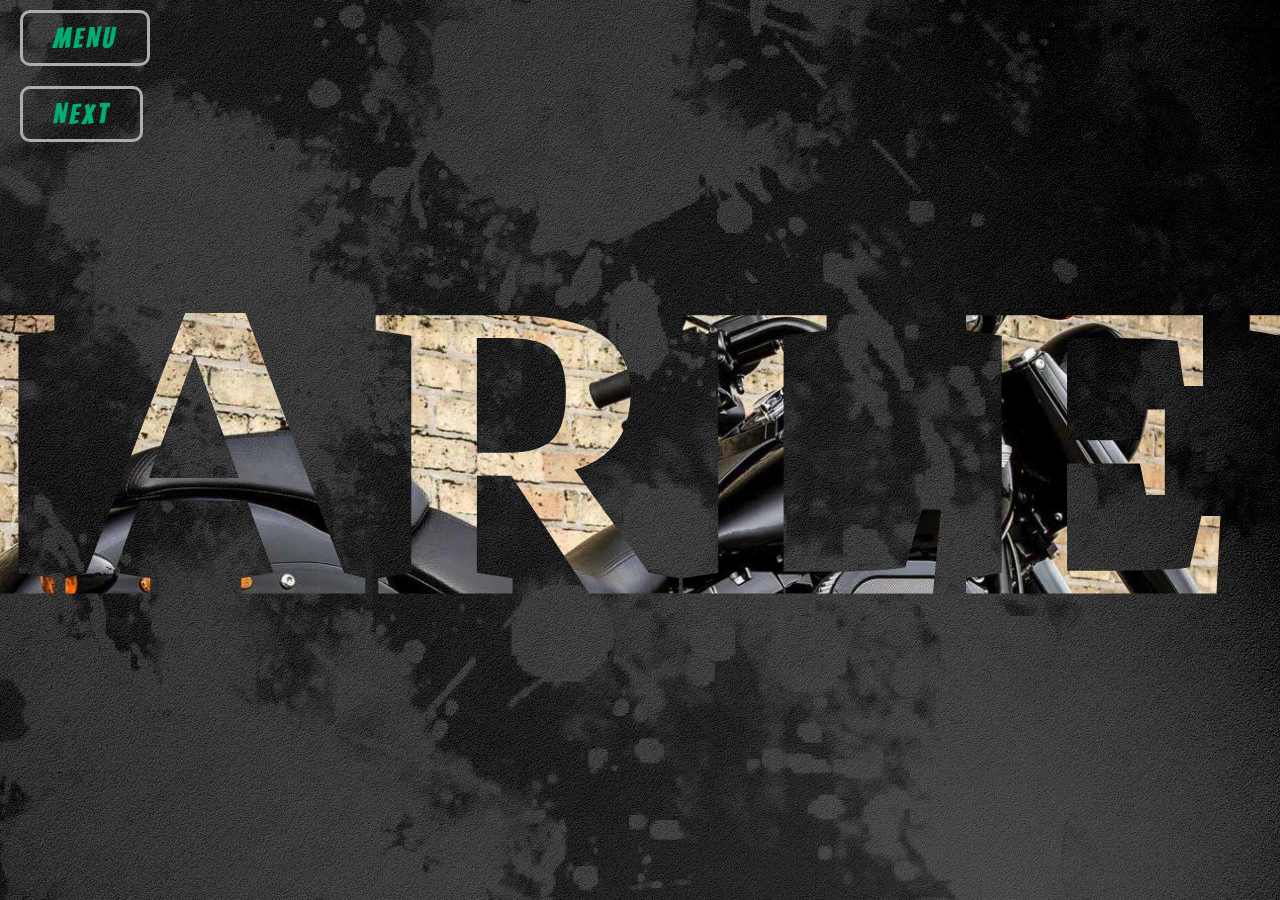
<file: Page01.html>
<!DOCTYPE html>
<html>
    <head>
        <meta charset="utf-8">
        <meta http-equiv="X-UA-Compatible" content="IE=edge">
        <title>First Sample</title>
        <meta name="viewport" content="width=device-width, initial-scale=1">
        <link rel="stylesheet" href="styles-page01.css">
    </head>
    <body>
            <div class="layer1">
            </div>
            <div class="layer2">
                    <div class="text">
                    <h1>
                        HARLEY
                    </h1>
                </div>
            </div>
            <div class="btn">
                <a href="index.php" class="button" style="margin-right: 1225px;">
                    <span></span>
                    MENU
                </a>
            </div>
        <div class="btn">
            <a href="Page02.html" class="button">
                <span></span>
                NEXT
            </a>
        </div>
        <script src="https://code.jquery.com/jquery-3.5.1.min.js" integrity="sha256-9/aliU8dGd2tb6OSsuzixeV4y/faTqgFtohetphbbj0=" crossorigin="anonymous"></script>
        <script>
            $(document).ready(function(e){
                $('.button').on('mouseenter', function(e){
                    x = e.pageX - $(this).offset().left;
                    y = e.pageY - $(this).offset().top;
                    $(this).find('span').css({top: y, left:x})
                })
                $('.button').on('mouseout', function(e){
                    x = e.pageX - $(this).offset().left;
                    y = e.pageY - $(this).offset().top;
                    $(this).find('span').css({top: y, left:x})
                })
            })
        </script>
    </body>
</html>
</file>
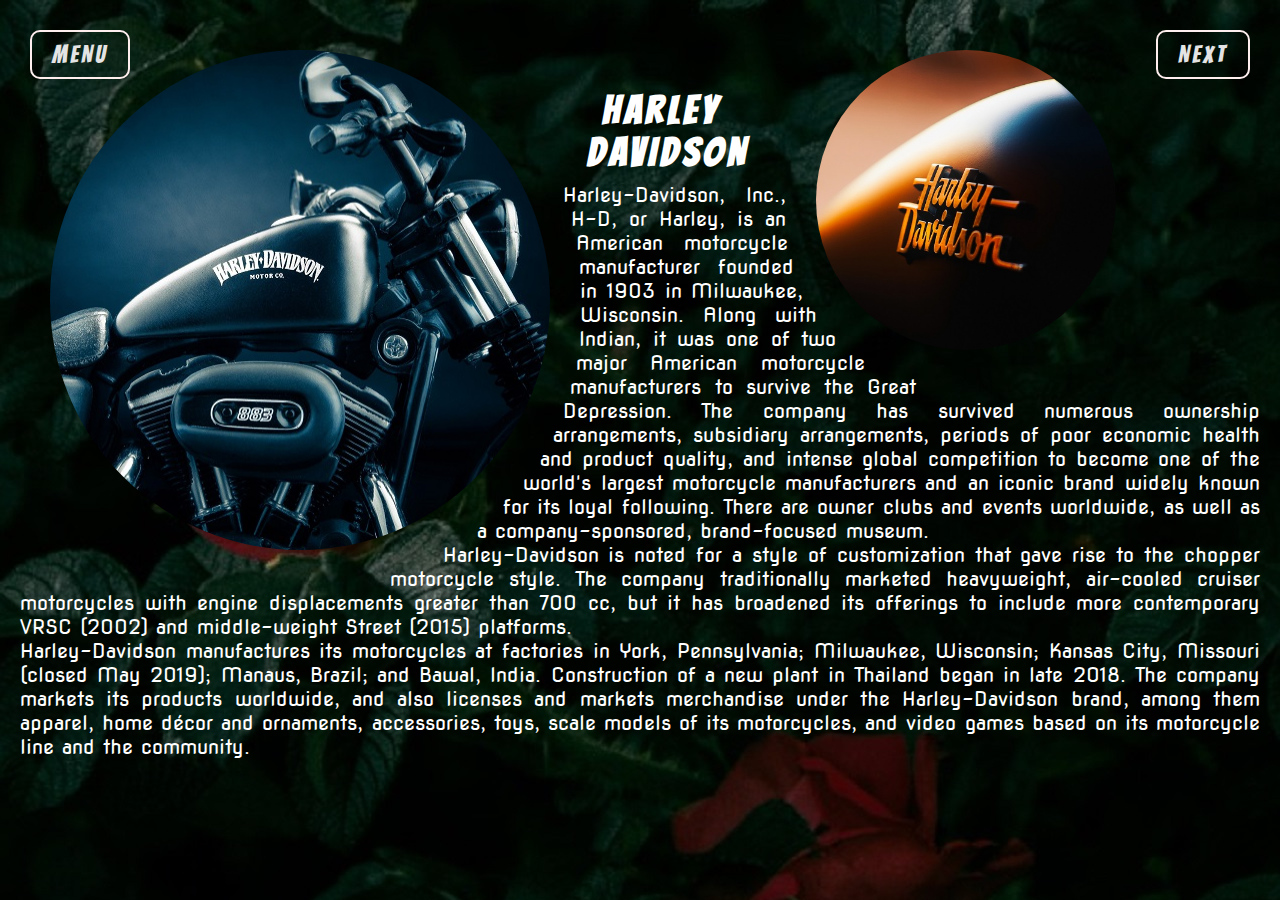
<file: Page02.html>
<!DOCTYPE html>
<html>
    <head>
        <meta charset="utf-8">
        <meta http-equiv="X-UA-Compatible" content="IE=edge">
        <title>ITZ YOUR BDAY</title>
        <meta name="viewport" content="width=device-width, initial-scale=1">
        <link rel="stylesheet" href="styles-page02.css">
    </head>
    <body>
        <section>
            <div class="btn" >
                <a href="index.html" class="button" >
                    <span></span>
                    MENU
                </a>
            </div>
            <div class="btn"style="float: right;">
                <a href="Page03.html" class="button">
                    <span></span>
                    NEXT
                </a>
            </div>
            
            <div class="circle circle1">
                <img src="Page02a.jpg" style="border-radius: 50%; width: 500px; height: 500px;">
            </div>
            <div class="circle circle2">
                <img src="Page02b.jpg" style="border-radius: 50%; width: 300px; height: 300px;">
            </div>
            <div>
                <h2>HARLEY DAVIDSON</h2>
                <p>Harley-Davidson, Inc., H-D, or Harley, is an American motorcycle manufacturer founded in 1903 in 
                    Milwaukee, Wisconsin. Along with Indian, it was one of two major American motorcycle manufacturers
                    to survive the Great Depression. The company has survived numerous ownership arrangements, 
                    subsidiary arrangements, periods of poor economic health and product quality, and intense global competition
                    to become one of the world's largest motorcycle manufacturers and an iconic brand widely known for its 
                    loyal following. There are owner clubs and events worldwide, as well as a company-sponsored, brand-focused museum.<br>
                    Harley-Davidson is noted for a style of customization that gave rise to the chopper motorcycle style. The company traditionally marketed heavyweight, air-cooled cruiser motorcycles with engine displacements greater than 700 cc, but it has broadened its offerings to include more contemporary VRSC (2002) and middle-weight Street (2015) platforms.
                    <br>
                    Harley-Davidson manufactures its motorcycles at factories in York, Pennsylvania;
                    Milwaukee, Wisconsin; Kansas City, Missouri (closed May 2019); Manaus, Brazil; and Bawal, India. 
                    Construction of a new plant in Thailand began in late 2018. The company markets its products worldwide, 
                    and also licenses and markets merchandise under the Harley-Davidson brand, among them apparel, 
                    home décor and ornaments, accessories, toys, scale models of its motorcycles, 
                    and video games based on its motorcycle line and the community.</p>
            </div>
            
        </section>
        <script src="https://code.jquery.com/jquery-3.5.1.min.js" integrity="sha256-9/aliU8dGd2tb6OSsuzixeV4y/faTqgFtohetphbbj0=" crossorigin="anonymous"></script>
        <script>
            $(document).ready(function(e){
                $('.button').on('mouseenter', function(e){
                    x = e.pageX - $(this).offset().left;
                    y = e.pageY - $(this).offset().top;
                    $(this).find('span').css({top: y, left:x})
                })
                $('.button').on('mouseout', function(e){
                    x = e.pageX - $(this).offset().left;
                    y = e.pageY - $(this).offset().top;
                    $(this).find('span').css({top: y, left:x})
                })
            })
        </script>
    </body>
</html>
</file>
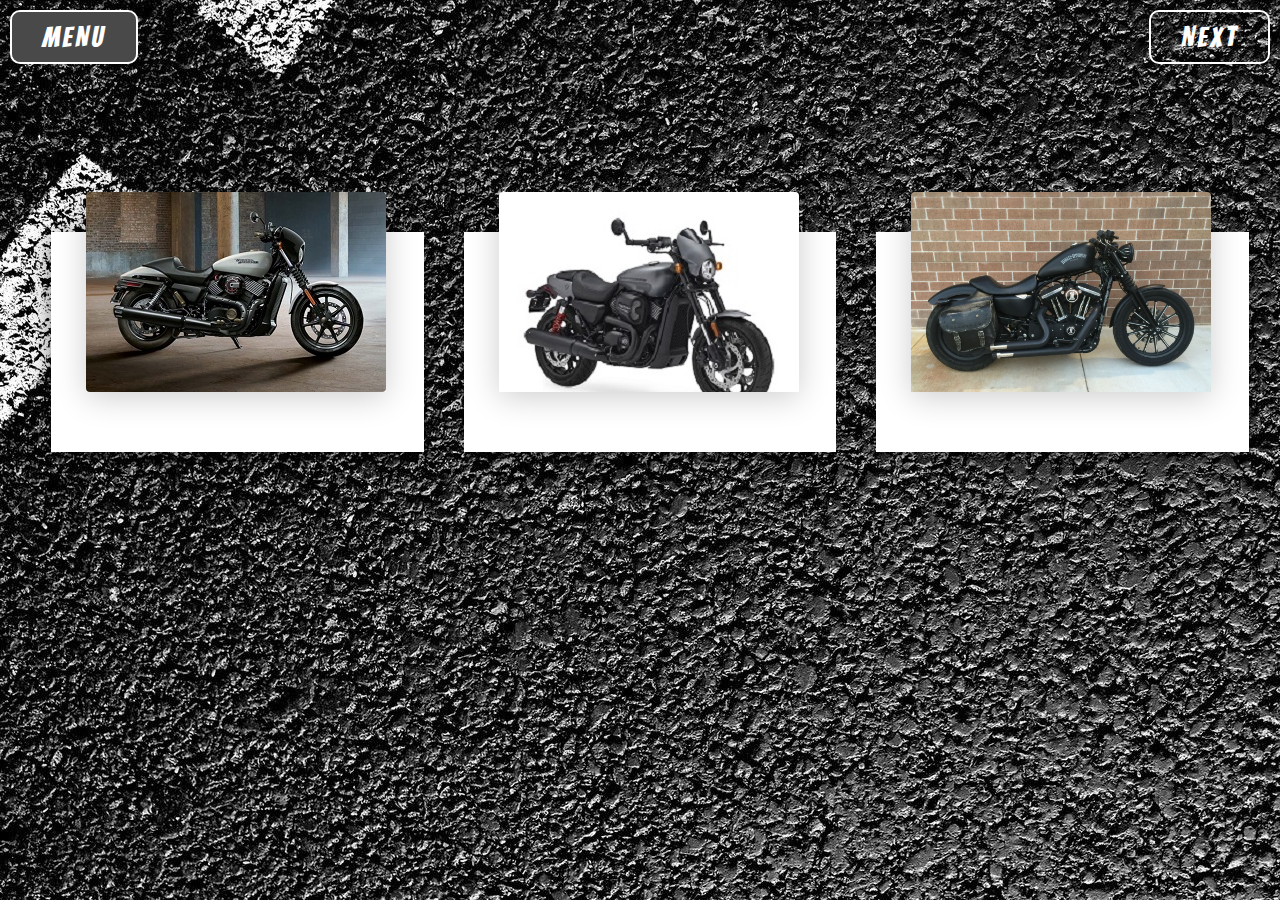
<file: Page03.html>
<!DOCTYPE html>
<html>
    <head>
        <meta charset="utf-8">
        <meta http-equiv="X-UA-Compatible" content="IE=edge">
        <title>MODELS</title>
        <meta name="viewport" content="width=device-width, initial-scale=1">
        <link rel="stylesheet" href="styles-page03.css">
    </head>
    <body>
        <div class="btn">
            <a href="index.html" class="button">
                <span></span>
                MENU
            </a>
    </div>
        <div class="btn" style="float: right;">
            <a href="Page04.html" class="button">
                <span></span>
                NEXT
            </a>
    </div>
        <div class="container">
            <div class="Card">
                <div class="imgBx">
                    <img src="Page03a.jpg">
                </div>
                <div class="contentBx">
                    <h2>Harley-Davidson Street 750</h2>
                    <p>
                        Starting at INR 5,00,000
                        <br>
                    </p>
                    <span>
                        <img src="play.png" style="width: 20px; height:20px; display: inline-block; align-items: center;">
                        <a href="https://www.harley-davidson.com/in/en/motorcycles/street-750.html">Check it out...</a>
                    </span>
                </div>
            </div>
            <div class="Card">
                <div class="imgBx">
                    <img src="Page03b.jpg">
                </div>
                <div class="contentBx">
                    <h2>Street Rod</h2>
                    <p>
                        Starting at INR 6,00,000<br>
                        </p>
                    <span>
                        <img src="play.png" style="width: 20px; height:20px; display: inline-block; align-items: center;">
                        <a href="https://www.harley-davidson.com/in/en/motorcycles/street-rod.html">Check it out...</a>
                    </span>
                </div>
            </div>
            <div class="Card">
                <div class="imgBx">
                    <img src="Page03c.jpg">
                </div>
                <div class="contentBx">
                    <h2>Iron 883</h2>
                    <p>
                        Starting at INR 10,00,000<br>
                        </p>
                    <span>
                        <img src="play.png" style="width: 20px; height:20px; display: inline-block; align-items: center;">
                        <a href="https://www.harley-davidson.com/in/en/motorcycles/iron-883.html">Check it out...</a>
                    </span>
                </div>
            </div>
        </div>
        <script src="https://code.jquery.com/jquery-3.5.1.min.js" integrity="sha256-9/aliU8dGd2tb6OSsuzixeV4y/faTqgFtohetphbbj0=" crossorigin="anonymous"></script>
        <script>
            $(document).ready(function(e){
                $('.button').on('mouseenter', function(e){
                    x = e.pageX - $(this).offset().left;
                    y = e.pageY - $(this).offset().top;
                    $(this).find('span').css({top: y, left:x})
                })
                $('.button').on('mouseout', function(e){
                    x = e.pageX - $(this).offset().left;
                    y = e.pageY - $(this).offset().top;
                    $(this).find('span').css({top: y, left:x})
                })
            })
        </script>
    </body>
</html>
</file>
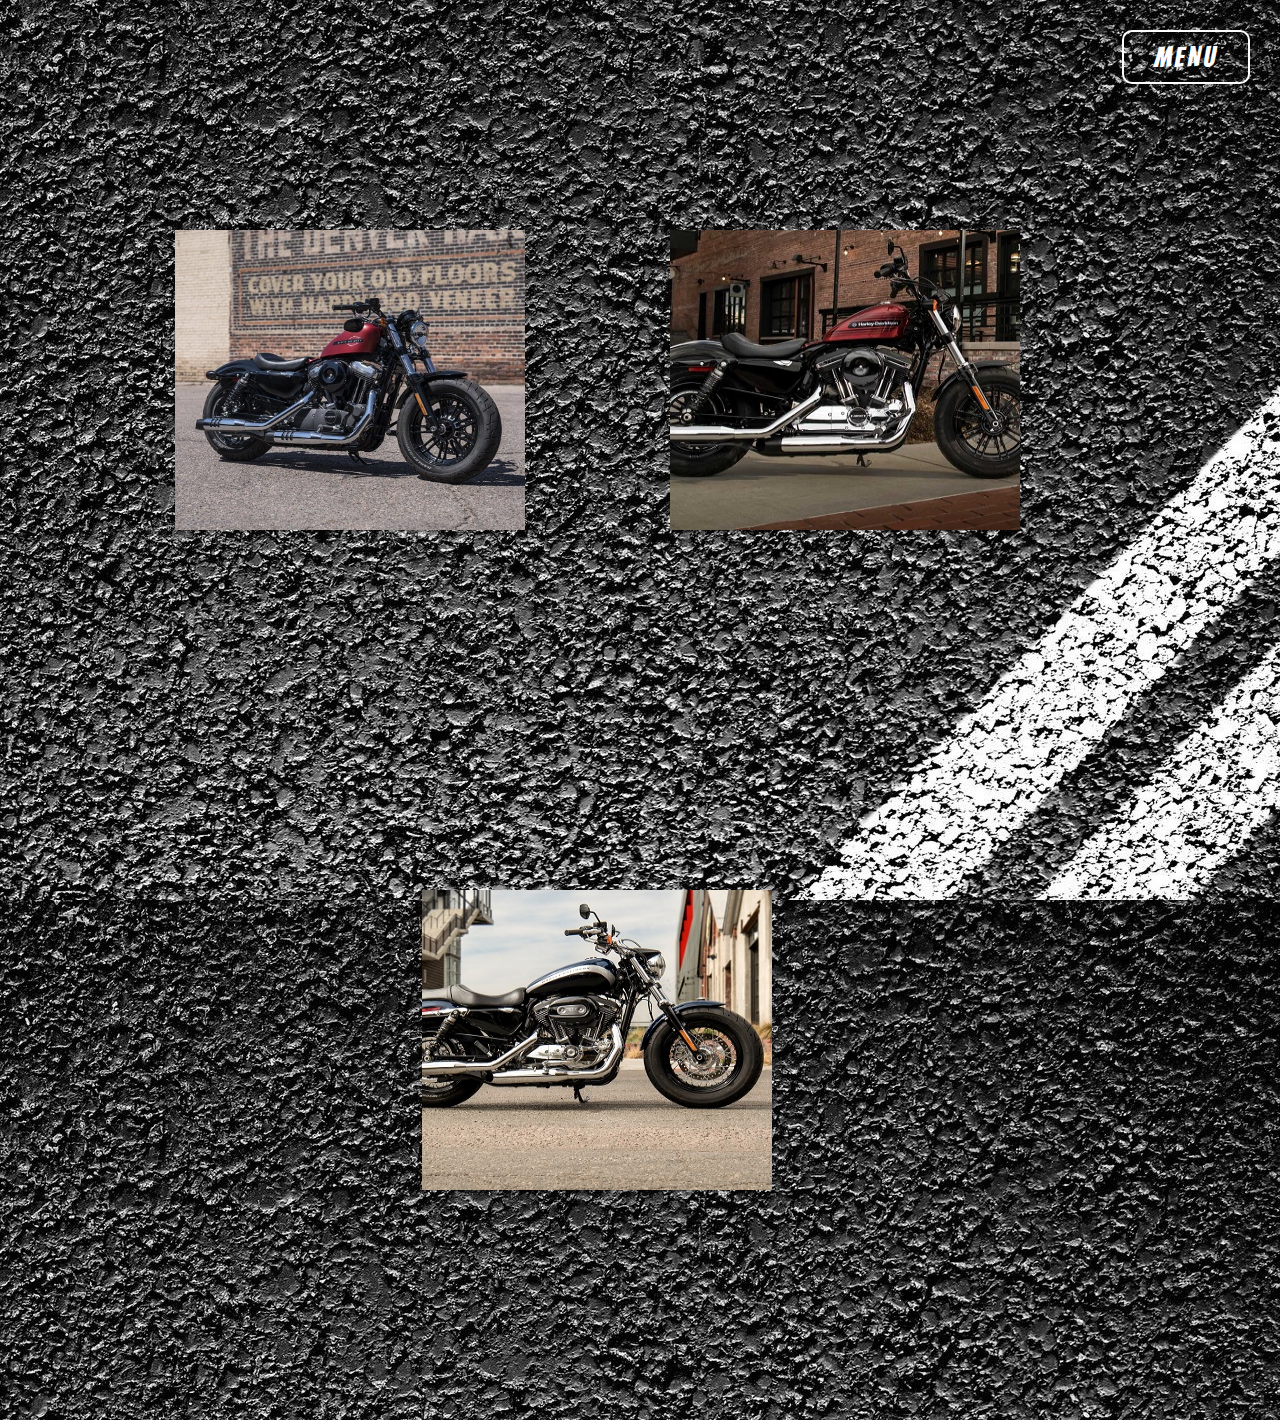
<file: Page04.html>
<!DOCTYPE html>
<html>
    <head>
        <meta charset="utf-8">
        <meta http-equiv="X-UA-Compatible" content="IE=edge">
        <title>MODELS</title>
        <meta name="viewport" content="width=device-width, initial-scale=1">
        <link rel="stylesheet" type="text/css" href="styles-page04.css">
    </head>
    <body>
        <section>
            <div class="btn" style="float: right;">
                    <a href="index.html" class="button">
                        <span></span>
                        MENU
                    </a>
            </div>
        </section>
        <div class="cont">
            <div class="box">
                <div class="imgBx">
                    <img src="Page04a.jpg"/>
                </div>
                <div class="contentBx">
                    <h2 style="font-family: 'Bangers', cursive;">
                        FORTY-EIGHT
                    </h2>
                    <p>
                        
                    </p>
                </div>
            </div>

            <div class="box">
                <div class="imgBx">
                    <img src="Page04b.jpg"/>
                </div>
                <div class="contentBx">
                    <h2 style="font-family: 'Bangers', cursive;">
                        FORTY-EIGHT SPL
                    </h2>
                    <p>
                        
                    </p>
                </div>
            </div>

            <div class="box">
                <div class="imgBx">
                    <img src="Page04c.jpg"/>
                </div>
                <div class="contentBx">
                    <h2 style="font-family: 'Bangers', cursive;">
                        1200 CUSTOM
                    </h2>
                    <p>
                        
                    </p>
                </div>
            </div>
        </div>
        <script src="https://code.jquery.com/jquery-3.5.1.min.js" integrity="sha256-9/aliU8dGd2tb6OSsuzixeV4y/faTqgFtohetphbbj0=" crossorigin="anonymous"></script>
        <script type="text/javascript" src="vanilla-tilt.js"></script>
        <script type="text/javascript">
            VanillaTilt.init(document.querySelectorAll(".box"), {
                max: 25,
                speed: 400
            });

            $(document).ready(function(e){
                $('.button').on('mouseenter', function(e){
                    x = e.pageX - $(this).offset().left;
                    y = e.pageY - $(this).offset().top;
                    $(this).find('span').css({top: y, left:x})
                })
                $('.button').on('mouseout', function(e){
                    x = e.pageX - $(this).offset().left;
                    y = e.pageY - $(this).offset().top;
                    $(this).find('span').css({top: y, left:x})
                })
            })
        </script>
    </body>
</html>
</file>
<file: styles-page01.css>
@import url("https://fonts.googleapis.com/css2?family=Bangers&family=Nova+Flat&display=swap");

body {
  background-repeat: no-repeat;
  background: 100vw 100vh url("IndexBg1.jpg");
  height: 100vh;
  width: 100%;
  margin: 0;
  padding: 0;
  object-fit: fill;
  font-family: "Montserrat", fantasy;
}

.layer2 {
  position: absolute;
  top: 0%;
  left: 0%;
  width: 100%;
  height: 100vh;
  background-attachment: fixed;
  background-position: center;
  transition: 2s;
}

.layer2 .text h1 {
  position: fixed;
  font-size: 425px;
  margin: 0;
  font-weight: 900;
  top: 50%;
  left: 50%;
  transform: translate(-50%, -50%);
  background: url(Page01a.jpg) 50% 30%;
  background-size: cover;
  -webkit-text-fill-color: transparent;
  -webkit-background-clip: text;
}

.layer1 {
  position: absolute;
  top: 50%;
  left: 50%;
  transform: translate(-50%, -50%);
  width: 85%;
  height: 60vh;
  background-attachment: fixed;
  background-position: center;
  transition: 3s;
  z-index: 1;
}

.layer1:hover {
  box-shadow: 20px 55px 80px rgba(0, 0, 0, 1);
}

.btn {
  margin: 0;
  padding: 0;
  box-sizing: border-box;
  display: inline-flex;
  justify-content: flex-end;
  align-items: right;
  overflow: hidden;
}

.btn .button {
  position: relative;
  padding: 10px 30px;
  border: 3px solid #adadad;
  font-size: 28px;
  border-radius: 10px;
  margin: 10px;
  margin-left: 20px;
  font-family: "Bangers";
  display: inline-block;
  text-decoration: none;
  color: #00af75;
  letter-spacing: 3px;
  transition: 0.6s;
  overflow: hidden;
}

.btn .button:hover {
  color: #51fc68;
}

.btn span {
  position: absolute;
  display: block;
  width: 0px;
  height: 0px;
  transform: translate(-50%, -50%);
  border-radius: 50%;
  background: #57035f;
  transition: width 0.5s, height 0.5s;
  z-index: -1;
}

.btn:hover span {
  width: 300px;
  height: 300px;
}
</file>
<file: styles-page02.css>
@import url("https://fonts.googleapis.com/css2?family=Bangers&family=Nova+Flat&display=swap");

* {
  margin: 0;
  padding: 0;
  box-sizing: border-box;
  font-family: "Nova Flat", cursive;
}

body {
  background: url("AboutBg.jpeg");
}

section {
  margin: 0;
  position: relative;
  width: 100%;
  padding: 20px;
}

.circle {
  position: relative;
  overflow: hidden;
}

.circle.circle1 {
  float: left;
  margin: 30px;
  shape-outside: circle();
}

.circle.circle2 {
  float: right;
  margin: 30px;
  shape-outside: circle();
}

section h2 {
  color: #ffffff;
  letter-spacing: 3px;
  font-family: "Bangers", cursive;
  letter-spacing: 4px;
  font-size: 40px;
  margin-bottom: 10px;
  text-align: center;
}

section p {
  color: #ffffff;
  font-size: 20px;
  text-align: justify;
}

.btn {
  margin: 0;
  padding: 0;
  box-sizing: border-box;
  display: inline-flex;
  justify-content: flex-end;
  align-items: right;
  overflow: hidden;
}

.btn .button {
  position: relative;
  padding: 10px 20px;
  border: 2px solid #ffeeee;
  font-family: "Bangers", cursive;
  font-size: 24px;
  border-radius: 10px;
  margin: 10px;
  display: inline-block;
  text-decoration: none;
  color: #e4e4e4;
  letter-spacing: 3px;
  transition: 0.6s;
  overflow: hidden;
}

.btn .button:hover {
  color: #fef2ff;
}

.btn span {
  position: absolute;
  display: block;
  width: 0px;
  height: 0px;
  transform: translate(-50%, -50%);
  border-radius: 50%;
  background: #5e5a5a;
  transition: width 0.5s, height 0.5s;
  z-index: -1;
}

.btn:hover span {
  width: 300px;
  height: 300px;
}
</file>
<file: styles-page03.css>
@import url("https://fonts.googleapis.com/css2?family=Bangers&family=Nova+Flat&display=swap");

* {
  margin: 0;
  padding: 0;
  font-family: "Nova Flat", cursive;
}

body {
  justify-content: center;
  align-items: center;
  height: 100%;
  width: 100vw;
  background: url(ModelsBGa.jpg);
}

.container {
  width: 1260px;
  position: relative;
  display: flex;
  margin: 12vh auto;
  justify-content: center;
  align-items: center;
  flex-wrap: wrap;
  padding: 20px;
}

.container .Card {
  position: relative;
  width: 342.5px;
  height: 180px;
  background: #ffffff;
  margin: 30px 20px;
  padding: 20px 15px;
  flex-direction: column;
  box-shadow: 0 5px 20px rgba(0, 0, 0, 0.5);
  transition: 0.3s ease-in-out;
}

.container .Card:hover {
  height: 280px;
}

.container .Card .imgBx {
  position: relative;
  width: 300px;
  height: 200px;
  top: -60px;
  left: 20px;
  z-index: 1;
  overflow: hidden;
  box-shadow: 0 5px 30px rgba(0, 0, 0, 0.2);
}

.container .Card .imgBx img {
  max-width: 100%;
  border-radius: 4px;
}

.container .Card .contentBx {
  position: relative;
  margin-top: -50px;
  padding: 10px 15px;
  visibility: hidden;
  opacity: 0;
  color: #000000;
  transition: 0.3s ease-in-out;
}

.container .Card .contentBx h2 {
  margin-bottom: 8px;
  font-family: "Bangers", cursive;
  letter-spacing: 3px;
  text-align: center;
}

.container .Card .contentBx p {
  margin-top: 20px;
  text-align: center;
}

.container .Card .contentBx span {
  margin-top: 50px;
  justify-content: center;
  align-items: center;
  text-align: center;
  margin-left: 55px;
}
.container .Card .contentBx span img {
  filter: invert(1);
}
.container .Card .contentBx a {
  text-decoration: none;
  font-size: 20px;
  letter-spacing: 3px;
  color: #0a0a0a;
  text-align: center;
  text-transform: uppercase;
}

.container .Card .contentBx a:after {
  color: #ffffff;
  text-decoration: none;
}

.container .Card:hover .contentBx {
  visibility: visible;
  opacity: 1;
}

.btn {
  margin: 0;
  padding: 0;
  box-sizing: border-box;
  display: inline-flex;
  justify-content: center;
  align-items: center;
  overflow: hidden;
}

.btn .button {
  position: relative;
  padding: 10px 30px;
  border: 2.5px solid #ffffff;
  border-radius: 10px;
  font-size: 28px;
  margin: 10px;
  font-family: "Bangers";
  display: inline-block;
  text-decoration: none;
  color: #ffffff;
  letter-spacing: 3px;
  transition: 0.6s;
  overflow: hidden;
}

.btn .button:hover {
  border-color: rgb(251, 255, 0);
  color: #fffb00;
}

.btn span {
  position: absolute;
  display: block;
  width: 0px;
  height: 0px;
  transform: translate(-50%, -50%);
  border-radius: 50%;
  background: #494949;
  transition: width 0.5s, height 0.5s;
  z-index: -1;
  overflow: hidden;
}

.btn:hover span {
  width: 300px;
  height: 300px;
  overflow: hidden;
}
</file>
<file: styles-page04.css>
@import url("https://fonts.googleapis.com/css2?family=Bangers&family=Nova+Flat&display=swap");

* {
  margin: 0;
  padding: 0;
  box-sizing: border-box;
  font-family: "Nova Flat", cursive;
}

body {
  margin: 0;
  padding: 0;
  background: 100vw 100vh url("ModelsBGa.jpg");
}

.cont {
  position: relative;
  display: flex;
  justify-content: center;
  align-items: center;
  flex-direction: row;
  padding: 50px 0px;
  margin-left: 8vw;
  transform-style: preserve-3d;
  flex-wrap: wrap;
}

.cont .box {
  position: relative;
  width: 350px;
  height: 300px;
  margin: 20vh auto;
  background: #ffffff;
}

.cont .box:hover {
  box-shadow: 0 50px 80px rgba(88, 88, 88, 0.5);
}
.cont .box .imgBx {
  position: absolute;
  top: 0;
  left: 0;
  width: 100%;
  height: 100%;
}

.cont .box .imgBx img {
  width: 350px;
  height: 300px;
}

.cont .box .contentBx {
  position: absolute;
  top: 60%;
  background: #f5be93;
  color: #444444;
  letter-spacing: 2px;
  text-align: center;
  box-shadow: 5px 10px rgba(0, 0, 0, 0.3);
  transform: translateZ(200px) scaleX(0);
  padding: 40px 25px;
  transform-origin: top;
  transition: 0.5s;
  transform-style: preserve-3d;
}

.cont .box:hover .contentBx {
  transform: translateZ(200px) scaleX(1);
}

.btn {
  margin: 0;
  padding: 0;
  box-sizing: border-box;
  display: inline-flex;
  justify-content: center;
  align-items: center;
  overflow: hidden;
}

.btn .button {
  position: relative;
  padding: 10px 30px;
  border: 2.5px solid #ffffff;
  border-radius: 10px;
  font-size: 28px;
  margin: 30px;
  font-family: "Bangers";
  display: inline-block;
  text-decoration: none;
  color: #ffffff;
  letter-spacing: 3px;
  transition: 0.6s;
  overflow: hidden;
}

.btn .button:hover {
  border-color: rgb(251, 255, 0);
  color: #fffb00;
}

.btn span {
  position: absolute;
  display: block;
  width: 0px;
  height: 0px;
  transform: translate(-50%, -50%);
  border-radius: 50%;
  background: #494949;
  transition: width 0.5s, height 0.5s;
  z-index: -1;
  overflow: hidden;
}

.btn:hover span {
  width: 300px;
  height: 300px;
  overflow: hidden;
}
</file>
